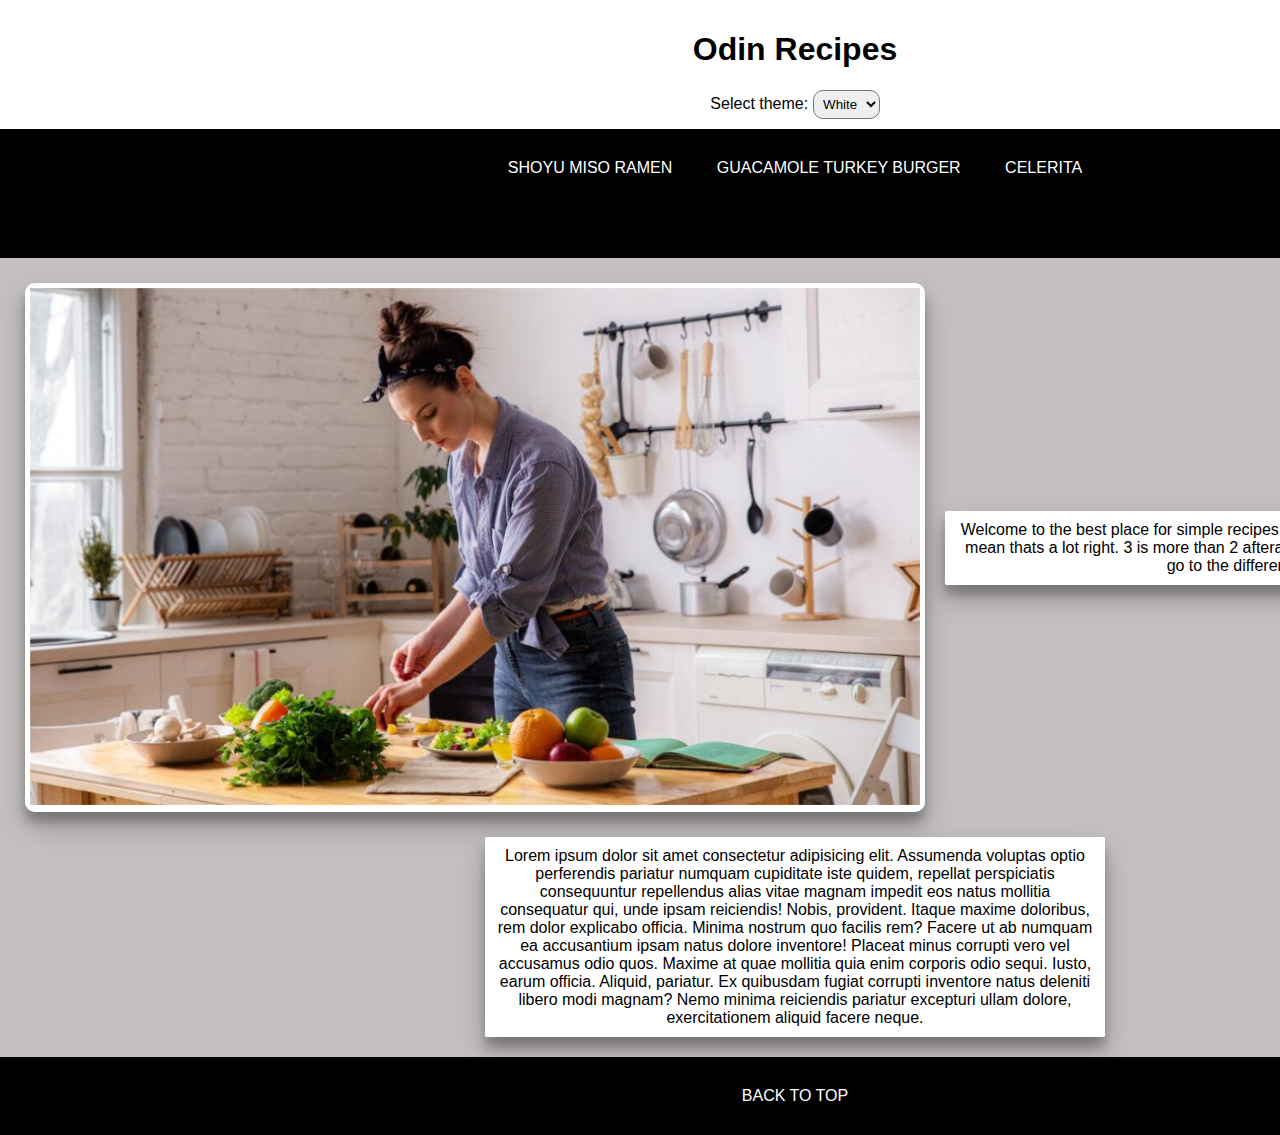
<file: index.html>
<!DOCTYPE html>
<html lang="en">
<head>
    <meta charset="UTF-8">
    <meta http-equiv="X-UA-Compatible" content="IE=edge">
    <meta name="viewport" content="width=device-width, initial-scale=1.0">
    <link rel="stylesheet" href="style.css">
    <title>Odin Recipes</title>
</head>
<body>
    <div class="header">
        <div>
            <h1 id="mainHeading">Odin Recipes</h1>
        </div>
        <div>
            <label for="theme">Select theme: </label>
            <select id="theme">
                <option value="white">White</option>
                <option value="black">Black</option>
            </select>
        </div>
    </div>

    <div class="nav">
        <nav>
            <a href="recipes/ramen.html">Shoyu Miso Ramen</a>
            <a href="recipes/guacamole-burger.html">Guacamole Turkey Burger</a>
            <a href="recipes/celerita.html">Celerita</a>
        </nav>
    </div>

    <div class="main">
        <div class="img-area">
            <img src="kitchen.png" alt="chef">
            <p class="description">Welcome to the best place for simple recipes. Only catch is, theres only 3 recipes. I mean thats a lot right. 3 is more than 2 afterall. Feel free to click the above links to go to the different pages.</p>
        </div>
        <p class="description">Lorem ipsum dolor sit amet consectetur adipisicing elit. Assumenda voluptas optio perferendis pariatur numquam cupiditate iste quidem, repellat perspiciatis consequuntur repellendus alias vitae magnam impedit eos natus mollitia consequatur qui, unde ipsam reiciendis! Nobis, provident. Itaque maxime doloribus, rem dolor explicabo officia. Minima nostrum quo facilis rem? Facere ut ab numquam ea accusantium ipsam natus dolore inventore! Placeat minus corrupti vero vel accusamus odio quos. Maxime at quae mollitia quia enim corporis odio sequi. Iusto, earum officia. Aliquid, pariatur. Ex quibusdam fugiat corrupti inventore natus deleniti libero modi magnam? Nemo minima reiciendis pariatur excepturi ullam dolore, exercitationem aliquid facere neque.</p>
    </div>
    
    <div class="footer">
        <a href="#mainHeading">Back to top</a>
    </div>

    <script>
        const select = document.querySelector('select');
        const html = document.querySelector('html');

        function update(bgColor, textColor) {
            html.style.backgroundColor = bgColor;
            html.style.color = textColor;
        }

        select.addEventListener('change', () => select.value === 'black' ? update('#222222', '#ffaf1c') : update('white', 'black'));
    </script>
</body>
</html>
</file>
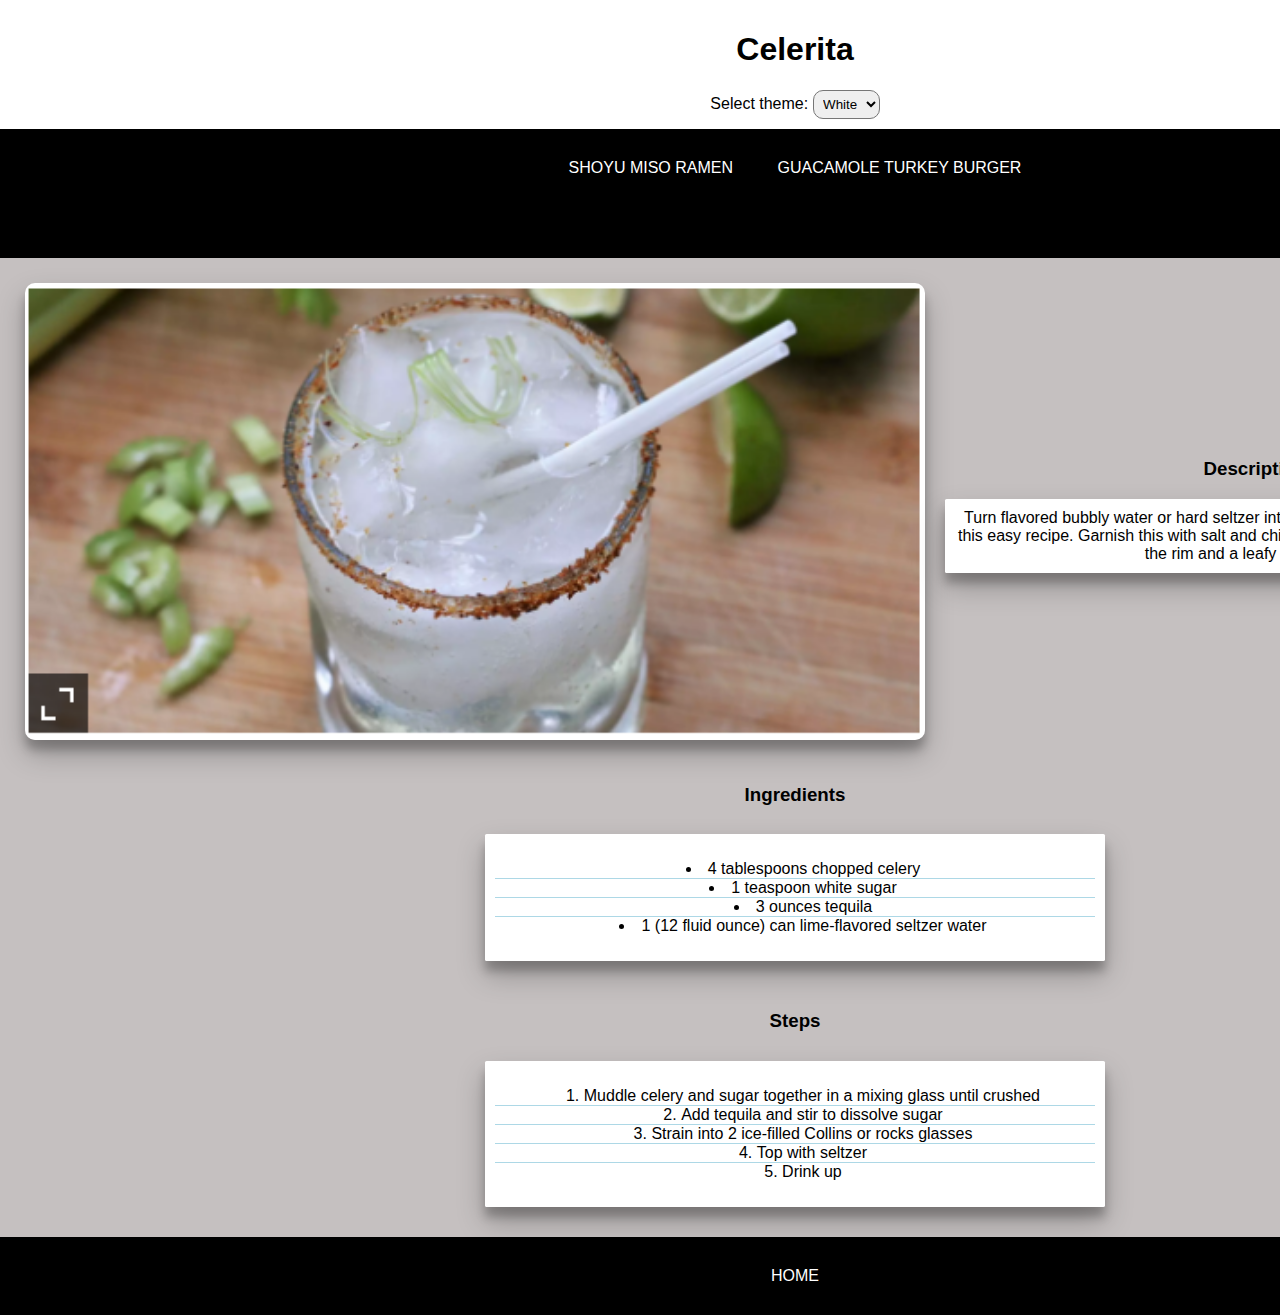
<file: recipes/celerita.html>
<!DOCTYPE html>
<html lang="en">
<head>
    <meta charset="UTF-8">
    <meta http-equiv="X-UA-Compatible" content="IE=edge">
    <meta name="viewport" content="width=device-width, initial-scale=1.0">
    <link rel="stylesheet" href="../style.css">
    <title>Celerita Recipe</title>
</head>
<body>
    <div class="header">
        <div>
            <h1>Celerita</h1>
        </div>
        <div>
            <label for="theme">Select theme: </label>
            <select id="theme">
                <option value="white">White</option>
                <option value="black">Black</option>
            </select>
        </div>
    </div>
    <div class="nav">
        <nav>
            <a href="ramen.html">Shoyu Miso Ramen</a>
            <a href="guacamole-burger.html">Guacamole Turkey Burger</a>
        </nav>
    </div>

    <div class="main">
        <div class="img-area">
            <img src="Celerita.png" alt="The finished Celerita">
            <div>
                <h3>Description</h3>
                <p class="description">Turn flavored bubbly water or hard seltzer into a cocktail for two in no time flat with this easy recipe. Garnish this with salt and chipotle pepper or Hatch chile powder on the rim and a leafy celery stalk.</p>
            </div>
        </div>

        <div class="ingredients">
            <h3>Ingredients</h3>
            <ul>
                <li>4 tablespoons chopped celery</li>
                <li>1 teaspoon white sugar</li>
                <li>3 ounces tequila</li>
                <li>1 (12 fluid ounce) can lime-flavored seltzer water</li>
            </ul>
        </div>

        <div class="steps">
            <h3>Steps</h3>
            <ol>
                <li>Muddle celery and sugar together in a mixing glass until crushed</li>
                <li>Add tequila and stir to dissolve sugar</li>
                <li>Strain into 2 ice-filled Collins or rocks glasses</li>
                <li>Top with seltzer</li>
                <li>Drink up</li>
            </ol>
        </div>
    </div>

    <div class="footer">
        <a href="../index.html">Home</a>
    </div>

    <script>
        const select = document.querySelector('select');
        const html = document.querySelector('html');

        function update(bgColor, textColor) {
            html.style.backgroundColor = bgColor;
            html.style.color = textColor;
        }

        select.addEventListener('change', () => select.value === 'black' ? update('#222222', '#ffaf1c') : update('white', 'black'));
    </script>
</body>
</html>
</file>
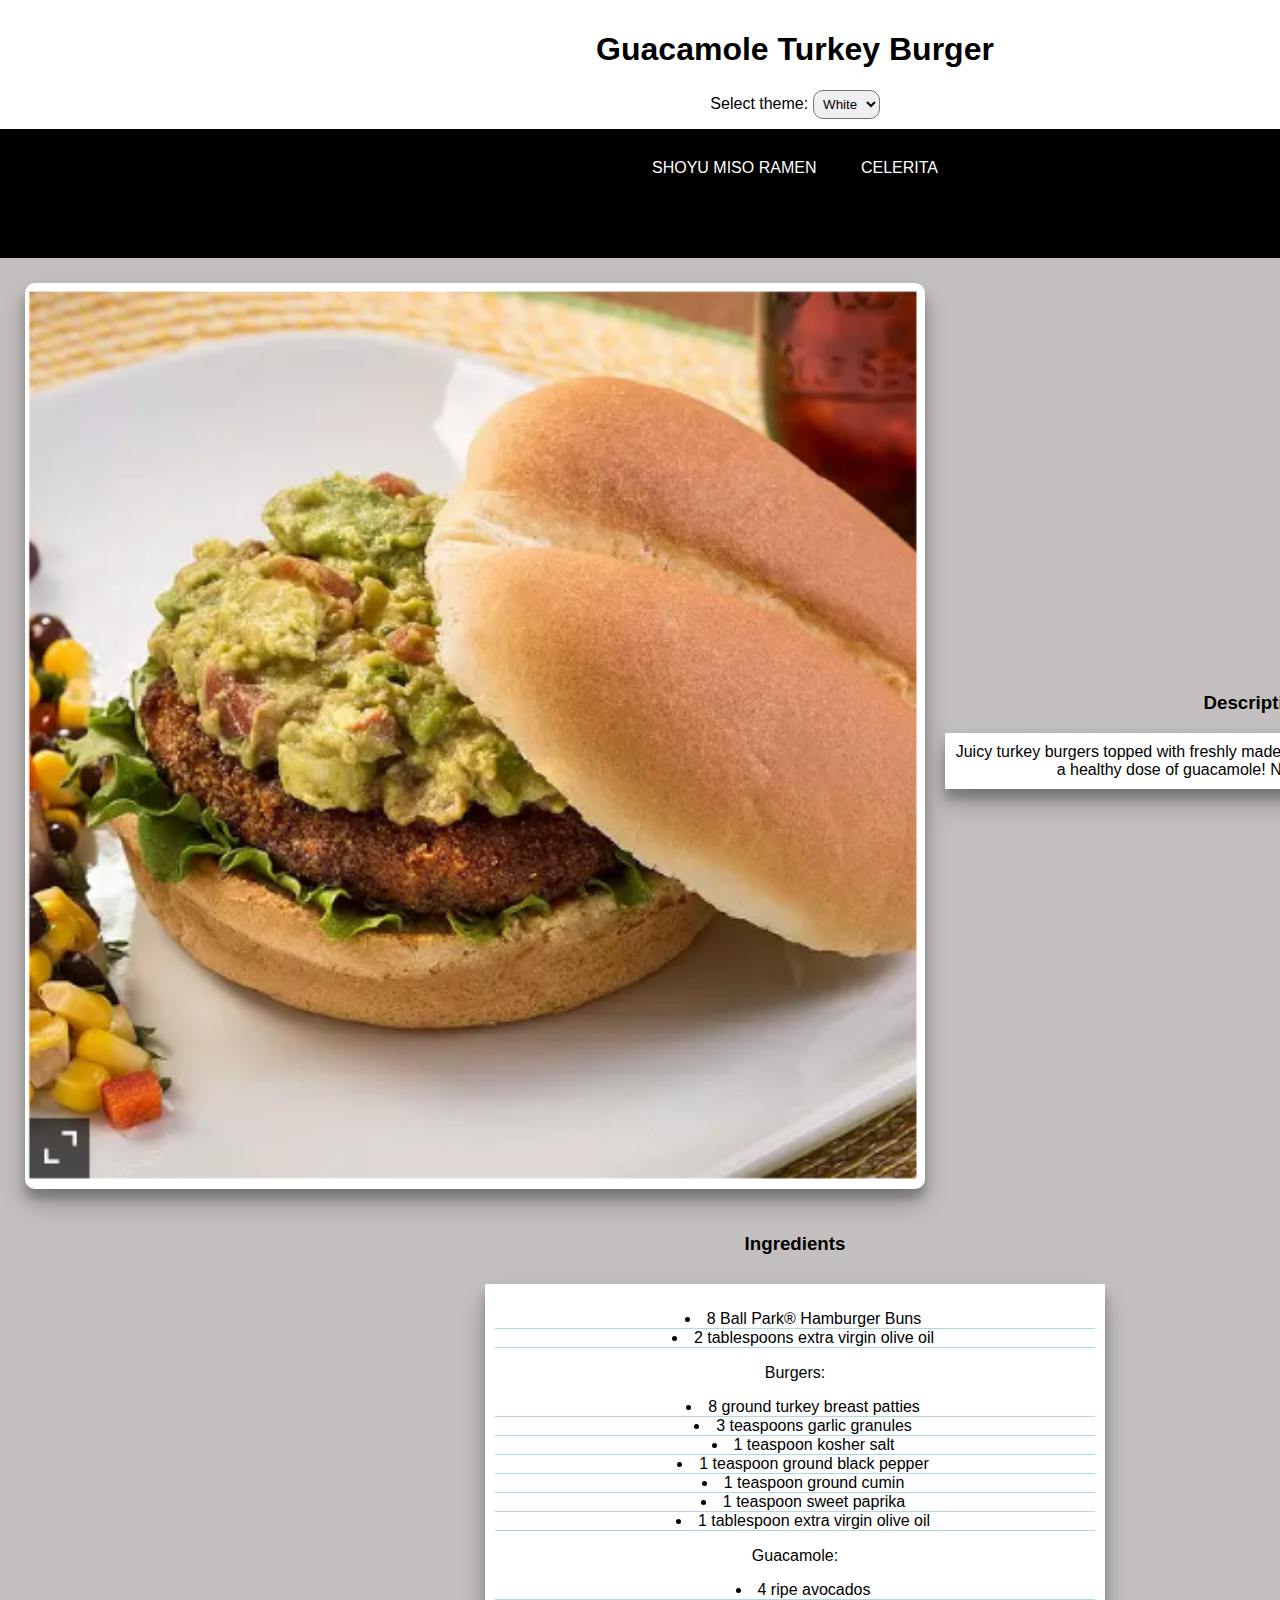
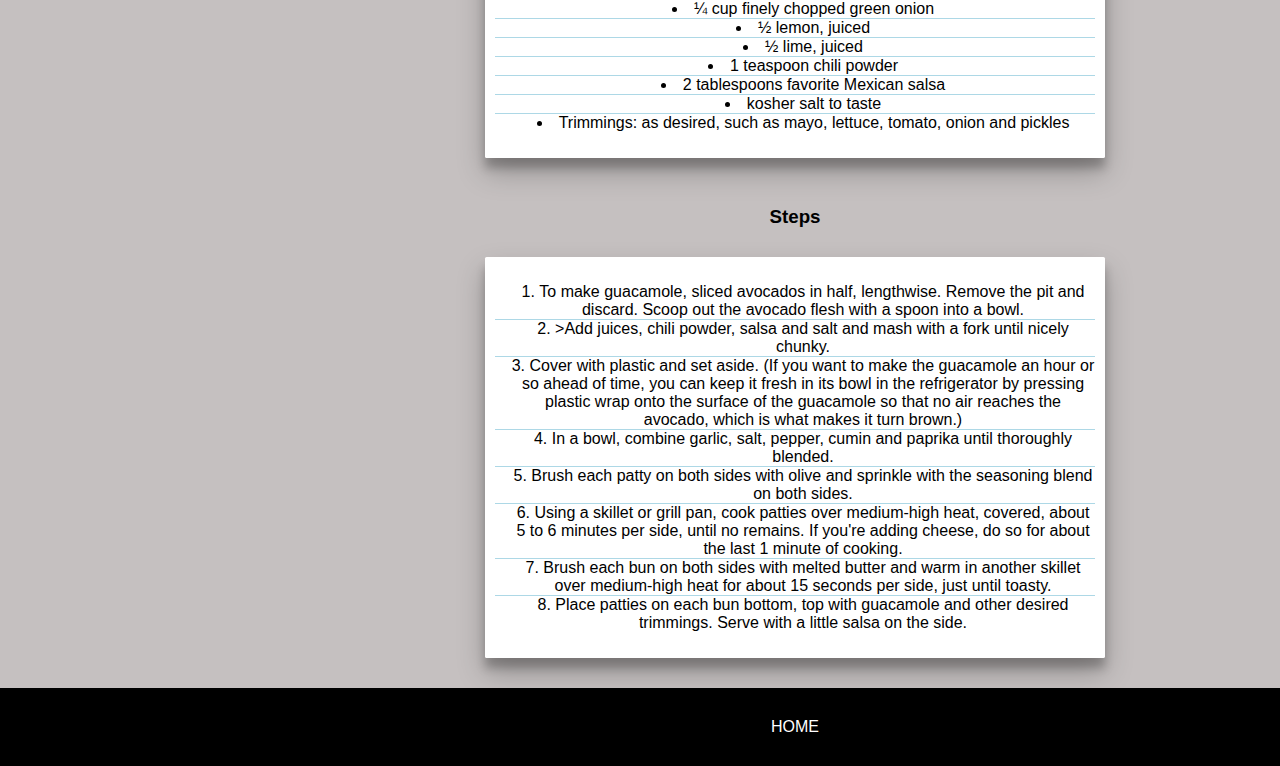
<file: recipes/guacamole-burger.html>
<!DOCTYPE html>
<html lang="en">
<head>
    <meta charset="UTF-8">
    <meta http-equiv="X-UA-Compatible" content="IE=edge">
    <meta name="viewport" content="width=device-width, initial-scale=1.0">
    <link rel="stylesheet" href="../style.css">
    <title>Guacamole-burger Recipe</title>
</head>
<body>
    <div class="header">
        <div>
            <h1>Guacamole Turkey Burger</h1>
        </div>
        <div>
            <label for="theme">Select theme: </label>
            <select id="theme">
                <option value="white">White</option>
                <option value="black">Black</option>
            </select>
        </div>
    </div>

    <div class="nav">
        <nav>
            <a href="ramen.html">Shoyu Miso Ramen</a>
            <a href="celerita.html">Celerita</a>
        </nav>
    </div>

    <div class="main">
        <div class="img-area">
            <img src="guacamole.png" alt="The finished Guacamole-burger">
            <div>
                <h3>Description</h3>
                <p class="description">Juicy turkey burgers topped with freshly made pico de gallo, pepper jack cheese and a healthy dose of guacamole! Now this one is a must try</p>
            </div>
        </div>

        <div class="ingredients">
            <h3>Ingredients</h3>
            <ul>
                <li>8 Ball Park® Hamburger Buns</li>
                <li>2 tablespoons extra virgin olive oil</li>
                <p>Burgers:</p>
                <li>8 ground turkey breast patties</li>
                <li>3 teaspoons garlic granules</li>
                <li>1 teaspoon kosher salt</li>
                <li>1 teaspoon ground black pepper</li>
                <li>1 teaspoon ground cumin</li>
                <li>1 teaspoon sweet paprika</li>
                <li>1 tablespoon extra virgin olive oil</li>
                <p>Guacamole:</p>
                <li>4 ripe avocados</li>
                <li>¼ cup finely chopped green onion</li>
                <li>½ lemon, juiced</li>
                <li>½ lime, juiced</li>
                <li>1 teaspoon chili powder</li>
                <li>2 tablespoons favorite Mexican salsa</li>
                <li>kosher salt to taste</li>
                <li>Trimmings: as desired, such as mayo, lettuce, tomato, onion and pickles</li>
            </ul>
        </div>

        <div class="steps">
            <h3>Steps</h3>
            <ol>
                <li>To make guacamole, sliced avocados in half, lengthwise. Remove the pit and discard. Scoop out the avocado flesh with a spoon into a bowl.</li>
                <li>>Add juices, chili powder, salsa and salt and mash with a fork until nicely chunky.</li>
                <li>Cover with plastic and set aside. (If you want to make the guacamole an hour or so ahead of time, you can keep it fresh in its bowl in the refrigerator by pressing plastic wrap onto the surface of the guacamole so that no air reaches the avocado, which is what makes it turn brown.)</li>
                <li>In a bowl, combine garlic, salt, pepper, cumin and paprika until thoroughly blended.</li>
                <li>Brush each patty on both sides with olive and sprinkle with the seasoning blend on both sides.</li>
                <li>Using a skillet or grill pan, cook patties over medium-high heat, covered, about 5 to 6 minutes per side, until no remains. If you're adding cheese, do so for about the last 1 minute of cooking.</li>
                <li>Brush each bun on both sides with melted butter and warm in another skillet over medium-high heat for about 15 seconds per side, just until toasty.</li>
                <li>Place patties on each bun bottom, top with guacamole and other desired trimmings. Serve with a little salsa on the side.</li>
            </ol>
        </div>
    </div>

    <div class="footer">
        <a href="../index.html">Home</a>
    </div>

    <script>
        const select = document.querySelector('select');
        const html = document.querySelector('html');

        function update(bgColor, textColor) {
            html.style.backgroundColor = bgColor;
            html.style.color = textColor;
        }

        select.addEventListener('change', () => select.value === 'black' ? update('#222222', '#ffaf1c') : update('white', 'black'));
    </script>
</body>
</html>
</file>
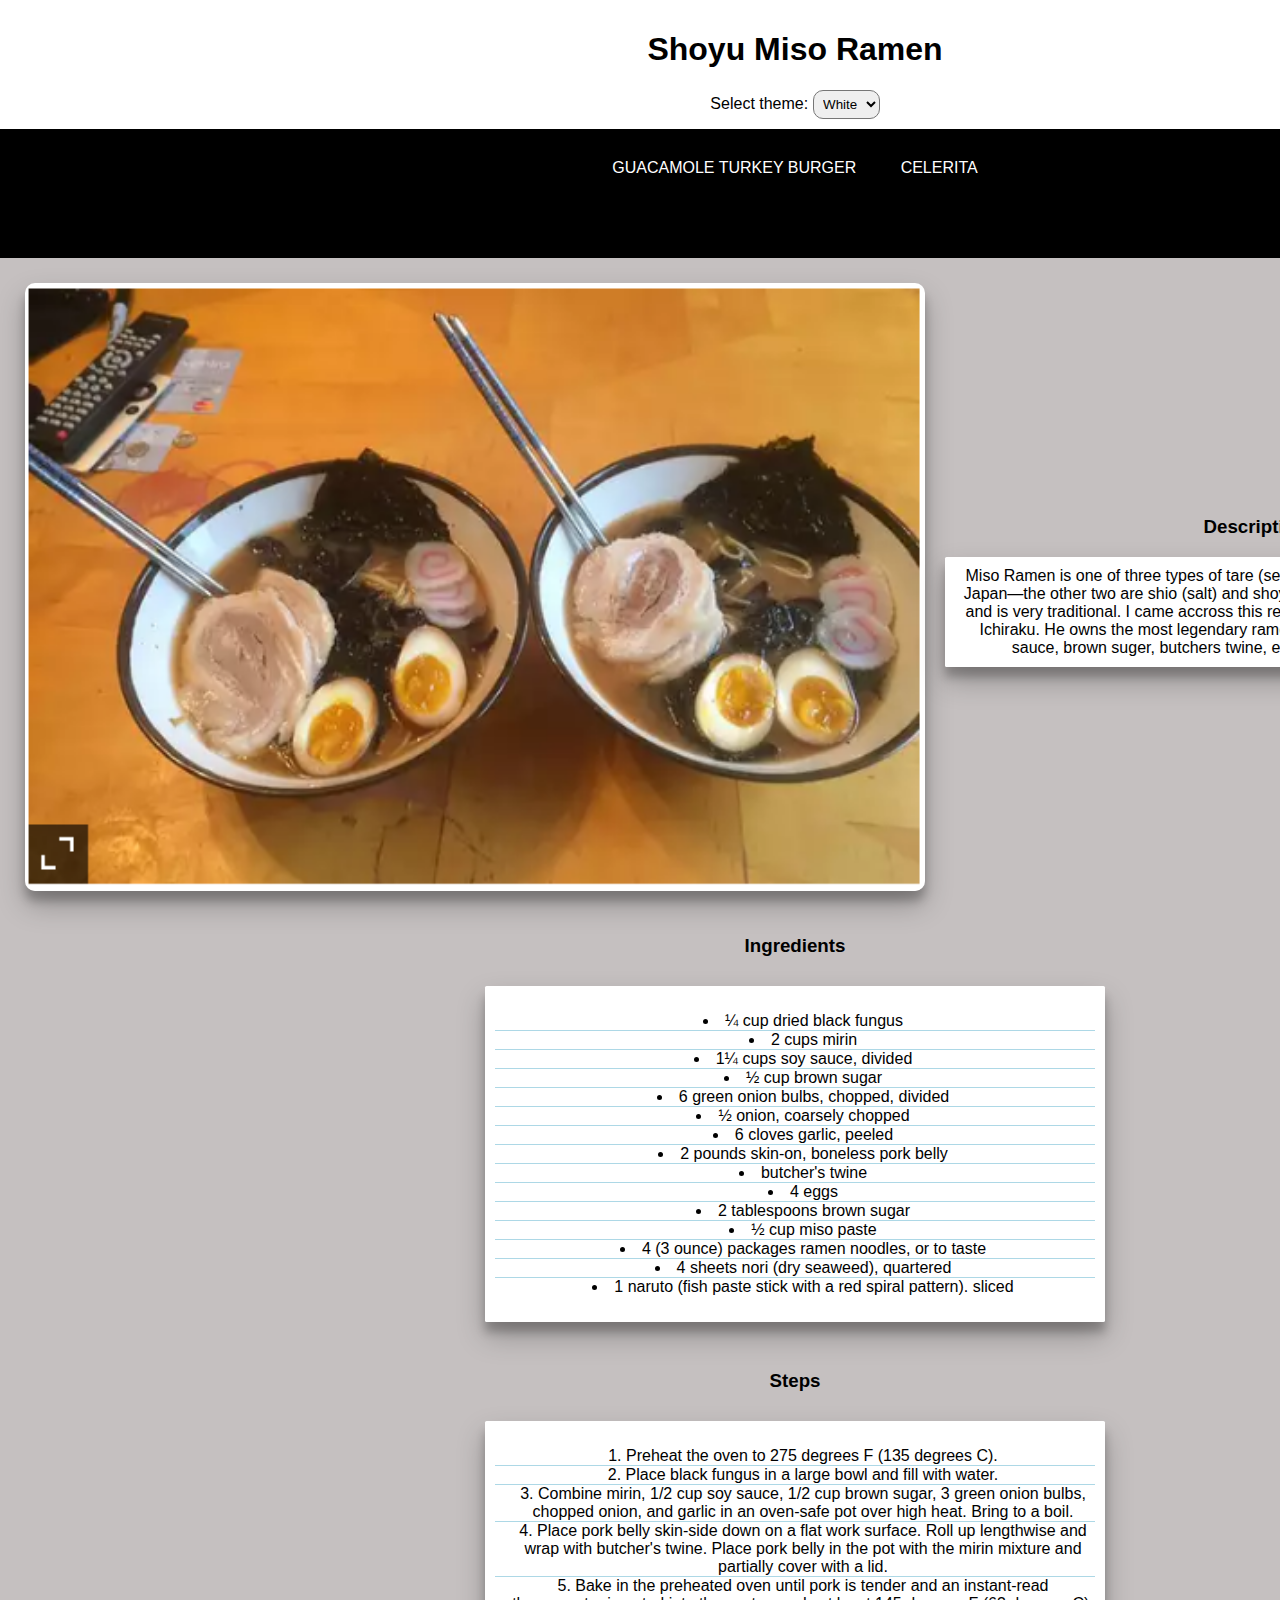
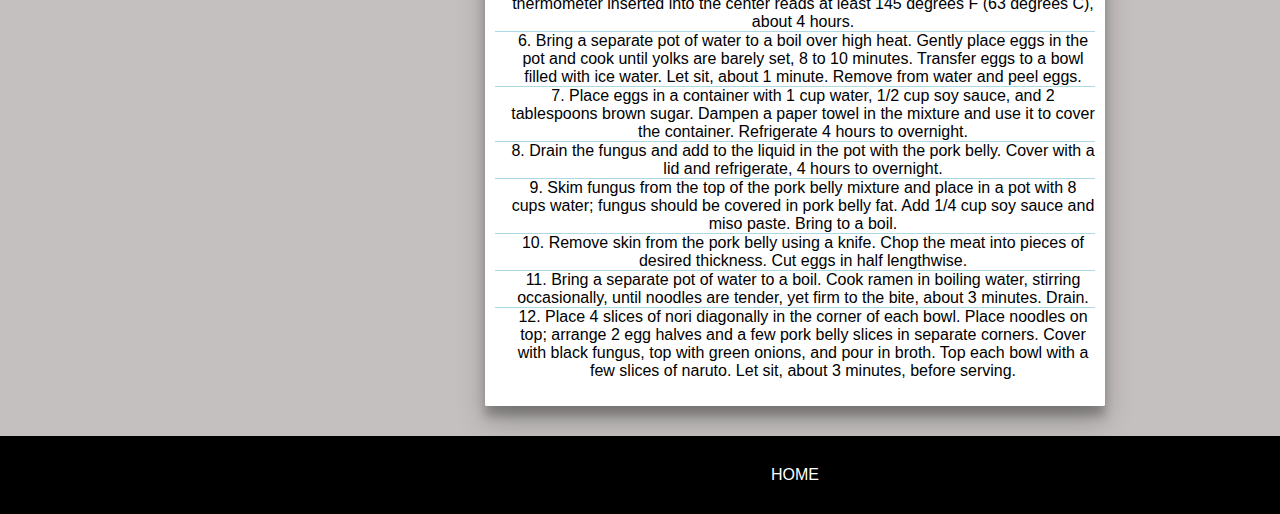
<file: recipes/ramen.html>
<!DOCTYPE html>
<html lang="en">
<head>
    <meta charset="UTF-8">
    <meta http-equiv="X-UA-Compatible" content="IE=edge">
    <meta name="viewport" content="width=device-width, initial-scale=1.0">
    <link rel="stylesheet" href="../style.css">
    <title>Ramen recipe</title>
</head>
<body>

    <div class="header">
        <div>
            <h1>Shoyu Miso Ramen</h1>
        </div>
        <div>
            <label for="theme">Select theme: </label>
            <select id="theme">
                <option value="white">White</option>
                <option value="black">Black</option>
            </select>
        </div>
    </div>

    <div class="nav">
        <nav>
            <a href="guacamole-burger.html">Guacamole Turkey Burger</a>
            <a href="celerita.html">Celerita</a>
        </nav>
    </div>

    <div class="main">
        <div class="img-area">
            <img src="ShoyuMiso-Ramen.png" alt="The finished Shoyu Miso Ramen meal">
            <div>
                <h3>Description</h3>
                <p class="description">Miso Ramen is one of three types of tare (seasoning) used to flavor ramen both in Japan—the other two are shio (salt) and shoyu (soy sauce). Miso is a popular dish and is very traditional. I came accross this recipe because of a famous chef called Ichiraku. He owns the most legendary ramen store. The recipe consists of soy sauce, brown suger, butchers twine, eggs and Naruto. Do you get it;)</p>
            </div>
        </div>

        <div class="ingredients">
            <h3>Ingredients</h3>
            <ul>
                <li>¼ cup dried black fungus</li>
                <li>2 cups mirin</li>
                <li>1¼ cups soy sauce, divided</li>
                <li>½ cup brown sugar</li>
                <li>6 green onion bulbs, chopped, divided</li>
                <li>½ onion, coarsely chopped</li>
                <li>6 cloves garlic, peeled</li>
                <li>2 pounds skin-on, boneless pork belly</li>
                <li>butcher's twine</li>
                <li>4 eggs</li>
                <li>2 tablespoons brown sugar</li>
                <li>½ cup miso paste</li>
                <li>4 (3 ounce) packages ramen noodles, or to taste</li>
                <li>4 sheets nori (dry seaweed), quartered</li>
                <li>1 naruto (fish paste stick with a red spiral pattern). sliced</li>
            </ul>
        </div>

        <div class="steps">
            <h3>Steps</h3>
            <ol>
                <li>Preheat the oven to 275 degrees F (135 degrees C).</li>
                <li>Place black fungus in a large bowl and fill with water.</li>
                <li>Combine mirin, 1/2 cup soy sauce, 1/2 cup brown sugar, 3 green onion bulbs, chopped onion, and garlic in an oven-safe pot over high heat. Bring to a boil.</li>
                <li>Place pork belly skin-side down on a flat work surface. Roll up lengthwise and wrap with butcher's twine. Place pork belly in the pot with the mirin mixture and partially cover with a lid.</li>
                <li>Bake in the preheated oven until pork is tender and an instant-read thermometer inserted into the center reads at least 145 degrees F (63 degrees C), about 4 hours.</li>
                <li>Bring a separate pot of water to a boil over high heat. Gently place eggs in the pot and cook until yolks are barely set, 8 to 10 minutes. Transfer eggs to a bowl filled with ice water. Let sit, about 1 minute. Remove from water and peel eggs.</li>
                <li>Place eggs in a container with 1 cup water, 1/2 cup soy sauce, and 2 tablespoons brown sugar. Dampen a paper towel in the mixture and use it to cover the container. Refrigerate 4 hours to overnight.</li>
                <li>Drain the fungus and add to the liquid in the pot with the pork belly. Cover with a lid and refrigerate, 4 hours to overnight.</li>
                <li>Skim fungus from the top of the pork belly mixture and place in a pot with 8 cups water; fungus should be covered in pork belly fat. Add 1/4 cup soy sauce and miso paste. Bring to a boil.</li>
                <li>Remove skin from the pork belly using a knife. Chop the meat into pieces of desired thickness. Cut eggs in half lengthwise.</li>
                <li>Bring a separate pot of water to a boil. Cook ramen in boiling water, stirring occasionally, until noodles are tender, yet firm to the bite, about 3 minutes. Drain.</li>
                <li>Place 4 slices of nori diagonally in the corner of each bowl. Place noodles on top; arrange 2 egg halves and a few pork belly slices in separate corners. Cover with black fungus, top with green onions, and pour in broth. Top each bowl with a few slices of naruto. Let sit, about 3 minutes, before serving.</li>
            </ol>
        </div>

    </div>

    <div class="footer">
        <a href="../index.html">Home</a>
    </div>

    <script>
        const select = document.querySelector('select');
        const html = document.querySelector('html');

        function update(bgColor, textColor) {
            html.style.backgroundColor = bgColor;
            html.style.color = textColor;
        }

        select.addEventListener('change', () => select.value === 'black' ? update('#222222', '#ffaf1c') : update('white', 'black'));
    </script>
</body>
</html>
</file>
<file: style.css>
* {
    text-align: center;
    font-family: Verdana, Geneva, Tahoma, sans-serif;
}

body {
    display: grid;
    grid-template-rows: repeat(2, 1fr);
    margin: 0;
}

.header {
    display: flex;
    flex-direction: column;
    padding: 10px;
}

select {
    border-radius: 10px;
    padding: 5px;
}

.nav {
    display: flex;
    flex-direction: column;
    justify-content: space-between;
    align-items: center;
    background-color: #000000;
    text-decoration: none;
    padding: 10px;
}

a {
    color: #ffffff;
    text-decoration: none;
    text-transform: uppercase;
    font-weight: 500;
    display: inline-block;
    -webkit-transition: all 0.2s ease-in-out;
    transition: all 0.2s ease-in-out;
    margin: 10px;
    align-items: center;
    padding: 10px;
}

a:hover {
    color: #fddb3a;
}

.main {
    display: flex;
    align-items: center;
    justify-content: center;
    flex-direction: column;
    padding: 10px;
    background-color: #c5c0c0;
}

.img-area {
    display: flex;
    align-items: center;
    justify-content: space-between;
    margin: 5px;
}

img {
    width: 900px;
    height: auto;
    border-radius: 10px;
    -webkit-border-radius: 10px;
    -moz-border-radius: 10px;
    -ms-border-radius: 10px;
    -o-border-radius: 10px;
    box-shadow: #00000040 0px 14px 28px, #00000038 0px 10px 10px;
    margin: 10px;
}

.ingredients {
    display: flex;
    flex-direction: column;
    align-items: center;
    justify-content: center;
    margin: 10px;
}

.steps {
    display: flex;
    flex-direction: column;
    align-items: center;
    justify-content: center;
    margin: 10px;
}

ul, ol, .description {
	list-style-position: inside;
	width: 600px;
	max-width: 100%;
	background: white;
	box-shadow: #00000040 0px 14px 28px, #00000038 0px 10px 10px;
	padding: 10px;
	margin: 10px;
	border-radius: 0.1rem;
}

li {
	padding: 0 0 0 1rem;
}

li:not(:last-child) {
	border-bottom: 1px solid lightblue;
}

li:first-child {
	margin-top: 1rem;
}

li:last-child {
	margin-bottom: 1rem;
}

.footer {
    display: flex;
    flex-direction: column;
    background-color: #000000;
    padding: 10px;
}
</file>
